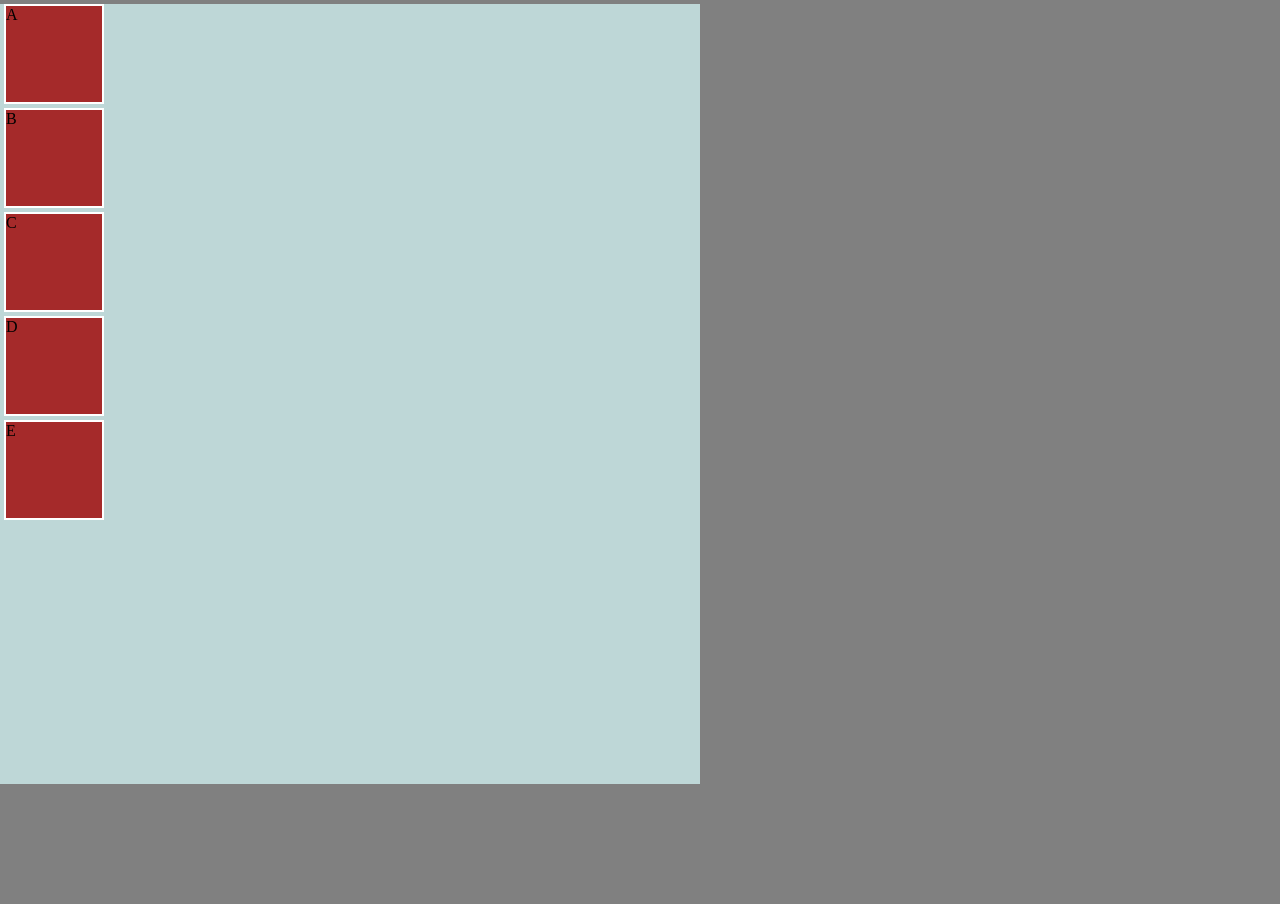
<file: d1/index.html>
<!DOCTYPE html>
<html lang="en">
<head>
    <meta charset="UTF-8">
    <meta name="viewport" content="width=device-width, initial-scale=1.0">
    <title>Document</title>
    <style>
        *{  padding: 0px;
            margin: 0px;
            box-sizing: border-box;
        }
        body{
            height: 100vh;
            width: 100vw;
            background-color: grey;
        }
        .parent{
            height: 780px;
            width: 700px;
            background-color: rgb(190, 215, 215);

        }
        .item{
            height: 100px;
            width: 100px;
            background-color: brown;
            border: 2px solid white;
            margin: 4px;

        }
    </style>
</head>
<body>
    <div class="parent">
        <div class="item">A</div>
        <div class="item">B</div>
        <div class="item">C</div>
        <div class="item">D</div>
        <div class="item">E</div>

    </div>


    
</body>
<script type="module" src="script.js"></script>
</html>
</file>
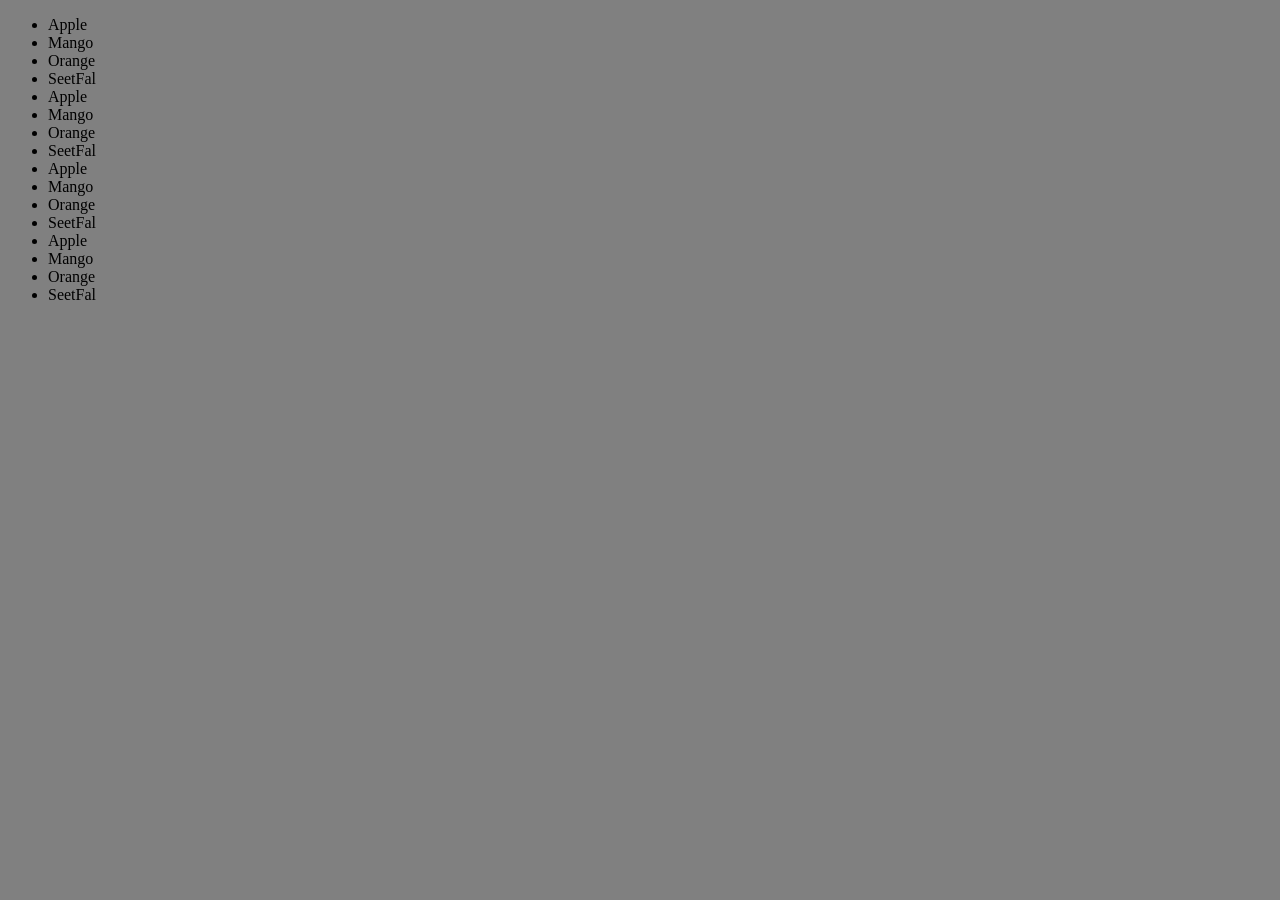
<file: d2/index.html>
<!doctype html>
<html lang="en">
  <head>
    <meta charset="UTF-8" />
    <meta name="viewport" content="width=device-width, initial-scale=1.0" />
    <title>Document</title>
    <style>
      body {
        background-color: grey;
      }
      .yup{
        color: red;
       
      }
    </style>
  </head>
  <body>
    <!-- <h1 class="head first">Raushan</h1>
   <h1 class="head">is</h1>
   <h1 class="head">Here</h1> -->

    <!-- <p class="para">A</p>
    <p class="para">B</p>
    <p class="para">C</p>
    <p class="para">D</p> -->

    <ul>
      <li>Apple</li>
      <li>Mango</li>
      <li>Orange</li>
      <li>SeetFal</li>
            <li>Apple</li>
      <li>Mango</li>
      <li>Orange</li>
      <li>SeetFal</li>
            <li>Apple</li>
      <li>Mango</li>
      <li>Orange</li>
      <li>SeetFal</li>
            <li>Apple</li>
      <li>Mango</li>
      <li>Orange</li>
      <li>SeetFal</li>
    </ul>


  











  </body>
  <script src="script.js"></script>
</html>
</file>
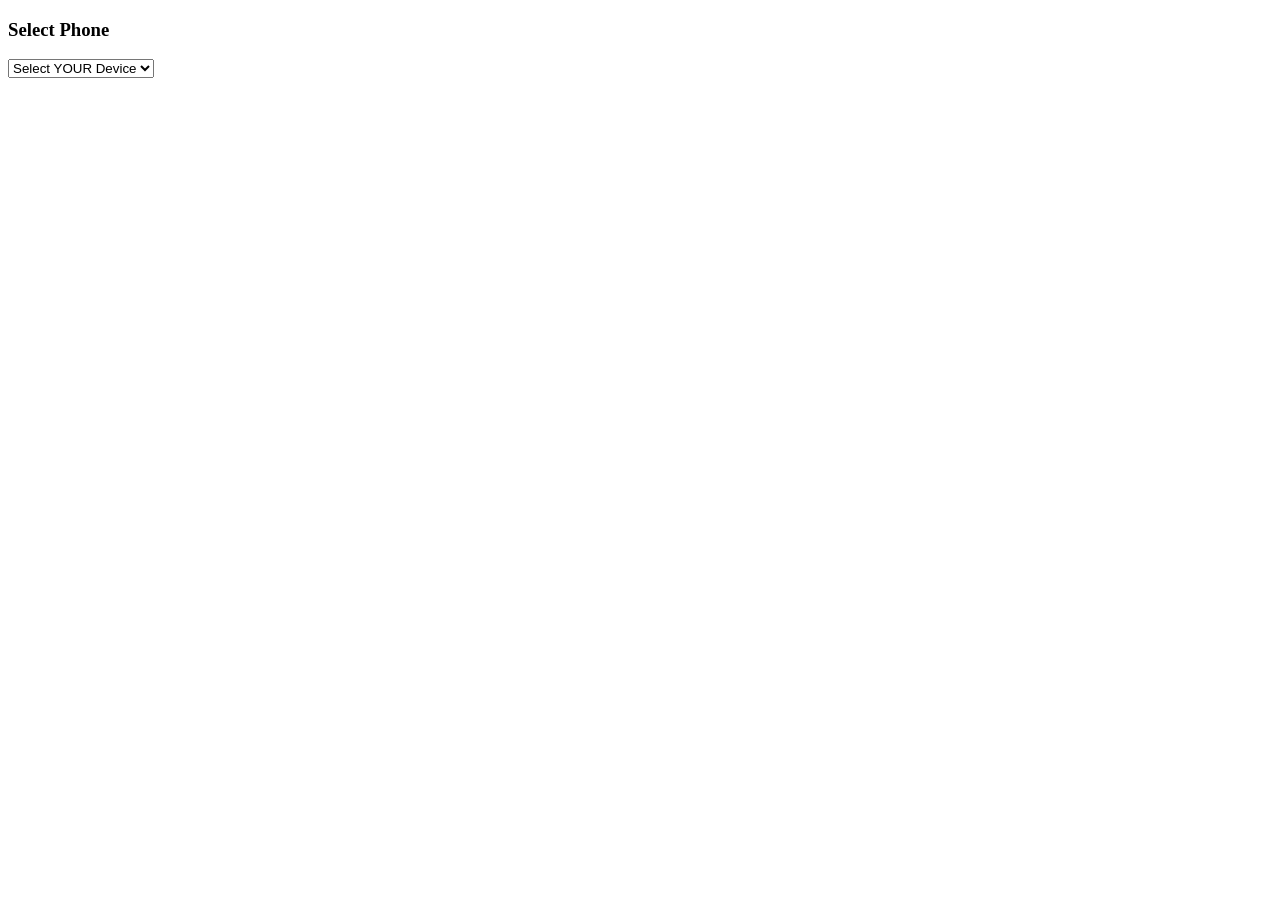
<file: d3/index.html>
<!DOCTYPE html>
<html lang="en">
<head>
    <meta charset="UTF-8">
    <meta name="viewport" content="width=device-width, initial-scale=1.0">
    <title>Document</title>
</head>
<body>
    <h3 id="device">Select Phone</h3>
    <select name="phones" id="">
        <option selected disabled>Select YOUR Device</option>
        <option value="mi">mi</option>
        <option value="samsung">Samsung</option>
        <option value="vivo">Vivo</option>
        <option value="oppo">oppo</option>
    </select>

    
</body>
<script src="script.js"></script>
</html>
</file>
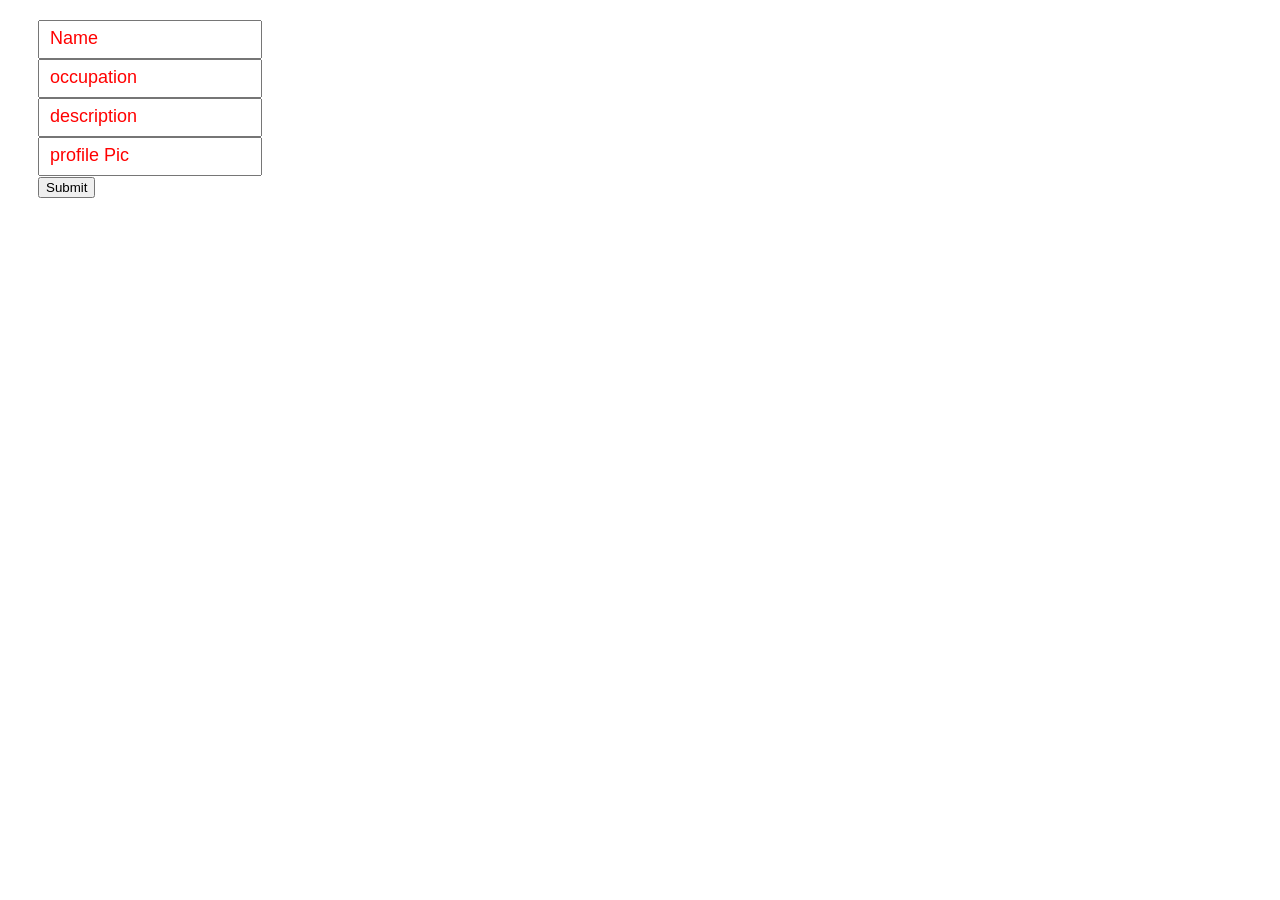
<file: form/index.html>
<!DOCTYPE html>
<html lang="en">
<head>
    <meta charset="UTF-8">
    <meta name="viewport" content="width=device-width, initial-scale=1.0">
    <title>Document</title>
    <style>
        form{
            margin: 20px 30px;
            font-size: large;
            color: red;

        }
        input{
            display: block;
            padding: 10px 10px;
            width: 200px;

        }
        input::placeholder{
            color: red;
            font-size: large;
        }
        .card{border: 2px solid gray;
            padding: 10px;
            max-width: 300px;
            background-color: grey;
            border-radius: 10px;


        }
        .dp{
            height: 50px;
            width: 50px;
            
            border-radius: 50%;
            overflow: hidden;

        }
        .imgdp{
            height: 100%;
            width: 100%;
            object-fit: cover;
        }
        h5{
            margin-top: 5px;
        }




    </style>
</head>
<body>
<div id="main">
    <form action="">
        <input type="text" placeholder="Name">
        <input type="text" placeholder="occupation">
        <input type="text" placeholder="description">
        <input type="text" placeholder="profile Pic">
        <button type="submit">Submit</button>
    </form>


    </div>


    <!-- <div class="card">
        <div class="dp">
            <img class= "imgdp" src="https://ik.imagekit.io/ikmedia/blog/ghost/content/images/2019/12/image-optimization.jpg" alt="">
        </div>
        <h3>Raushan DhanRAj</h3>
        <h5 >Creative Coder</h5>
        <p>Lorem ipsum dolor, sit amet consectetur adipisicing elit. Doloribus, itaque! Vero illum quae, officia assumenda et vitae magnam veritatis aliquam maiores rem, voluptatem corporis. Quo suscipit odit sit voluptate </p>

    </div>
     -->
</body>
<script type="module" src="script.js"></script>
</html>
</file>
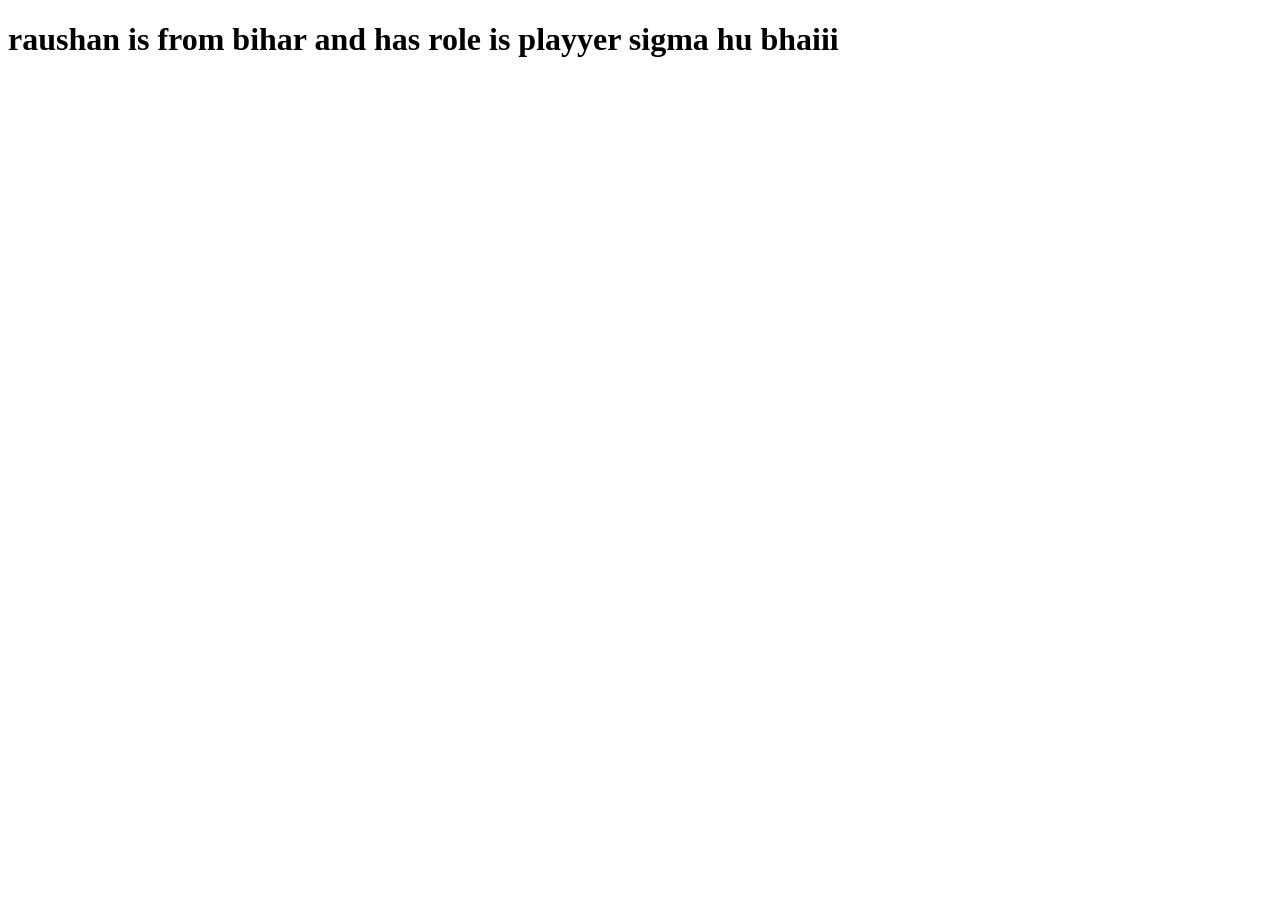
<file: OOPS/index.html>
<!DOCTYPE html>
<html lang="en">
<head>
    <meta charset="UTF-8">
    <meta name="viewport" content="width=device-width, initial-scale=1.0">
    <title>Document</title>
</head>
<body>
    
</body>

<script src="CLassOOPs.js"></script>
</html>
</file>
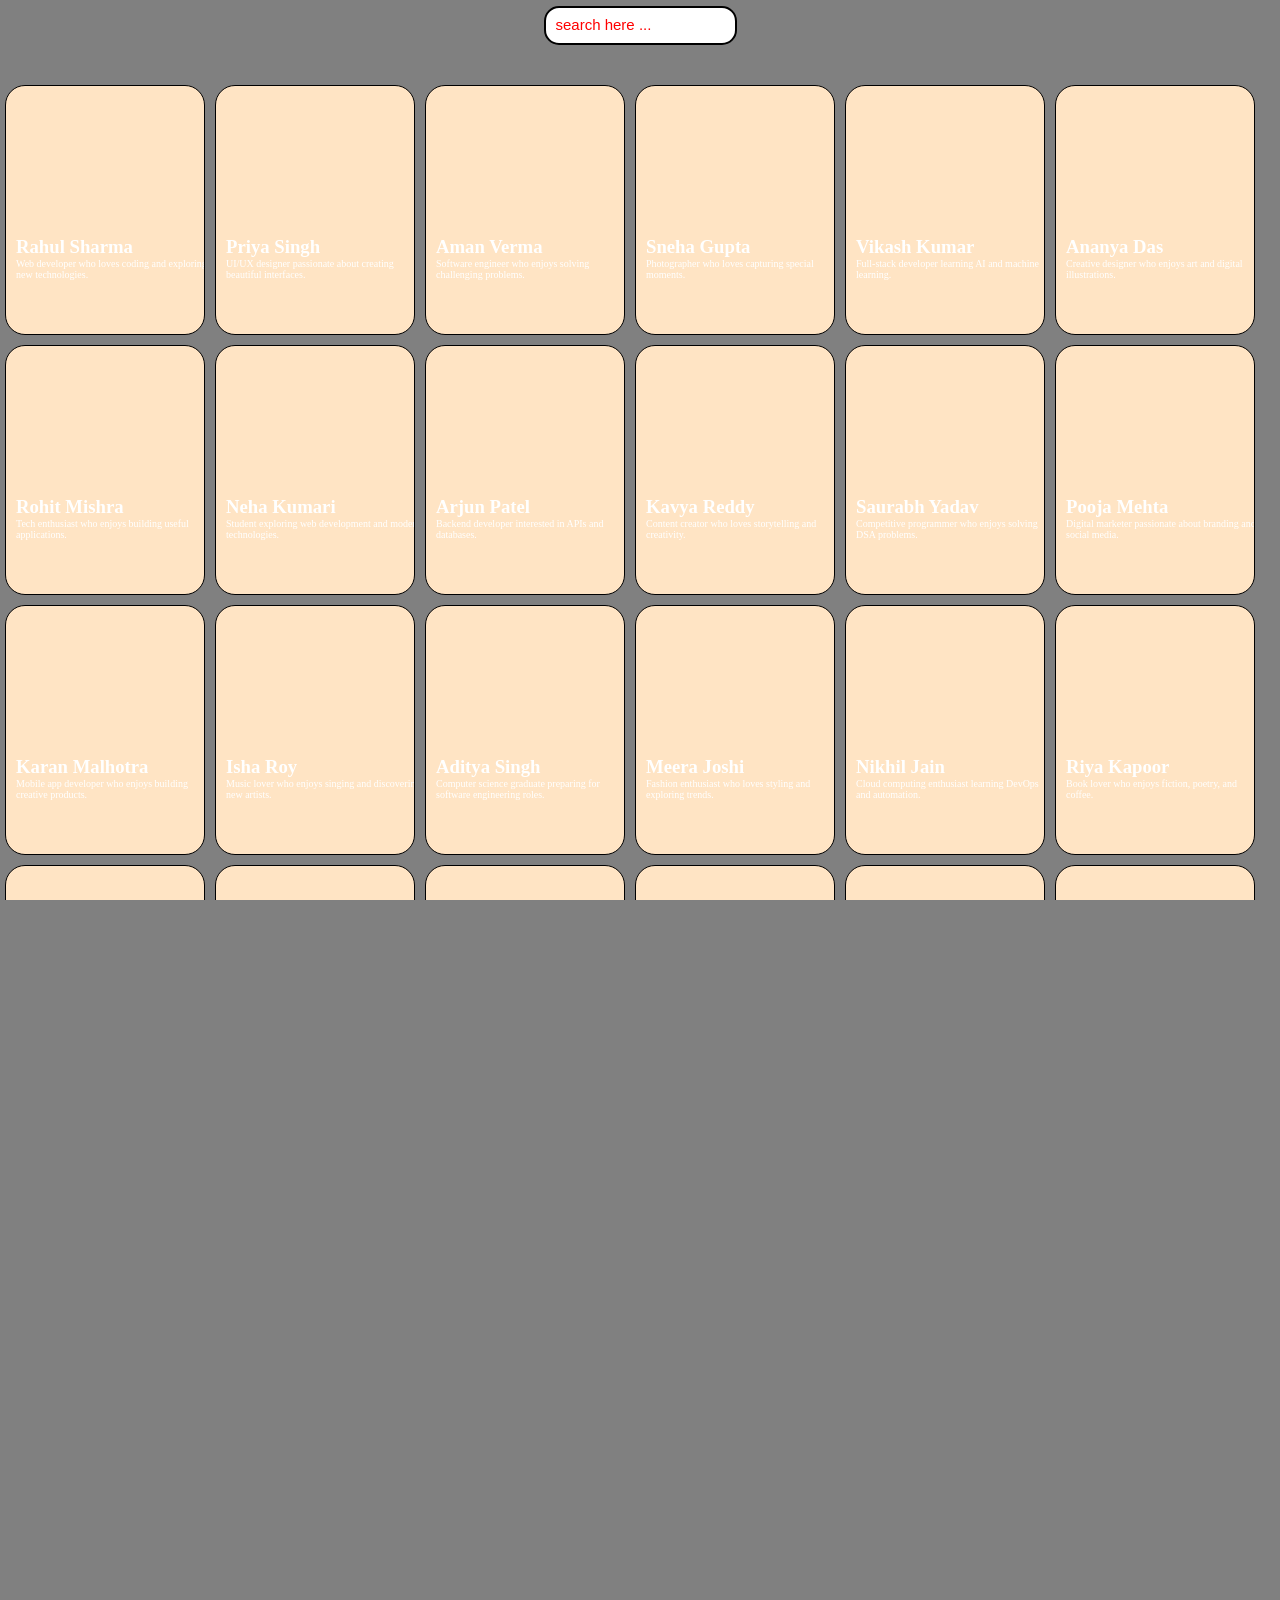
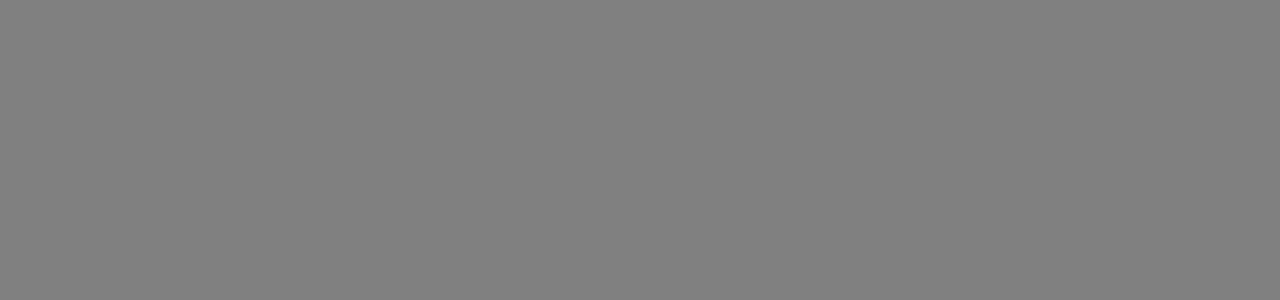
<file: poster user/index.html>
<!DOCTYPE html>
<html lang="en">
<head>
    <meta charset="UTF-8">
    <meta name="viewport" content="width=device-width, initial-scale=1.0">
    <title>Document</title>
   <link rel="stylesheet" href="style.css">
</head>
<body>
    <div id="inputtttt"><input id="search" type="text" placeholder="search here ... "></div>
    <div id="bapu">
        <div id="allposter">
        <!-- <div class="post">

        </div> -->

        </div>
    </div>


    
    
</body>
<script src="script.js"></script>
</html>
</file>
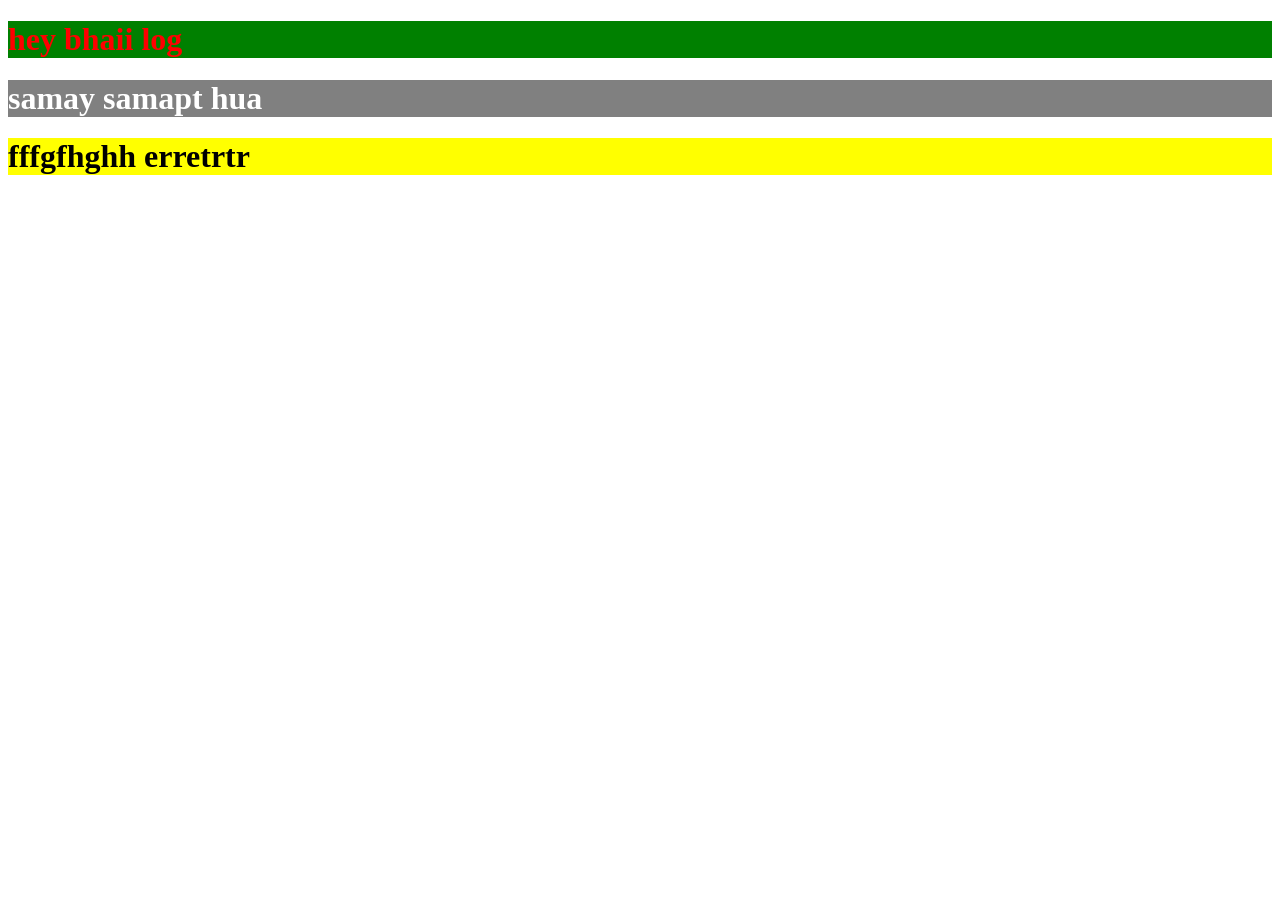
<file: OOPS/oopsinEvent.html>
<!DOCTYPE html>
<html lang="en">
<head>
    <meta charset="UTF-8">
    <meta name="viewport" content="width=device-width, initial-scale=1.0">
    <title>Document</title>
</head>
<body>
    
</body>
<script src="oopsinEvent.js"></script>
</html>
</file>
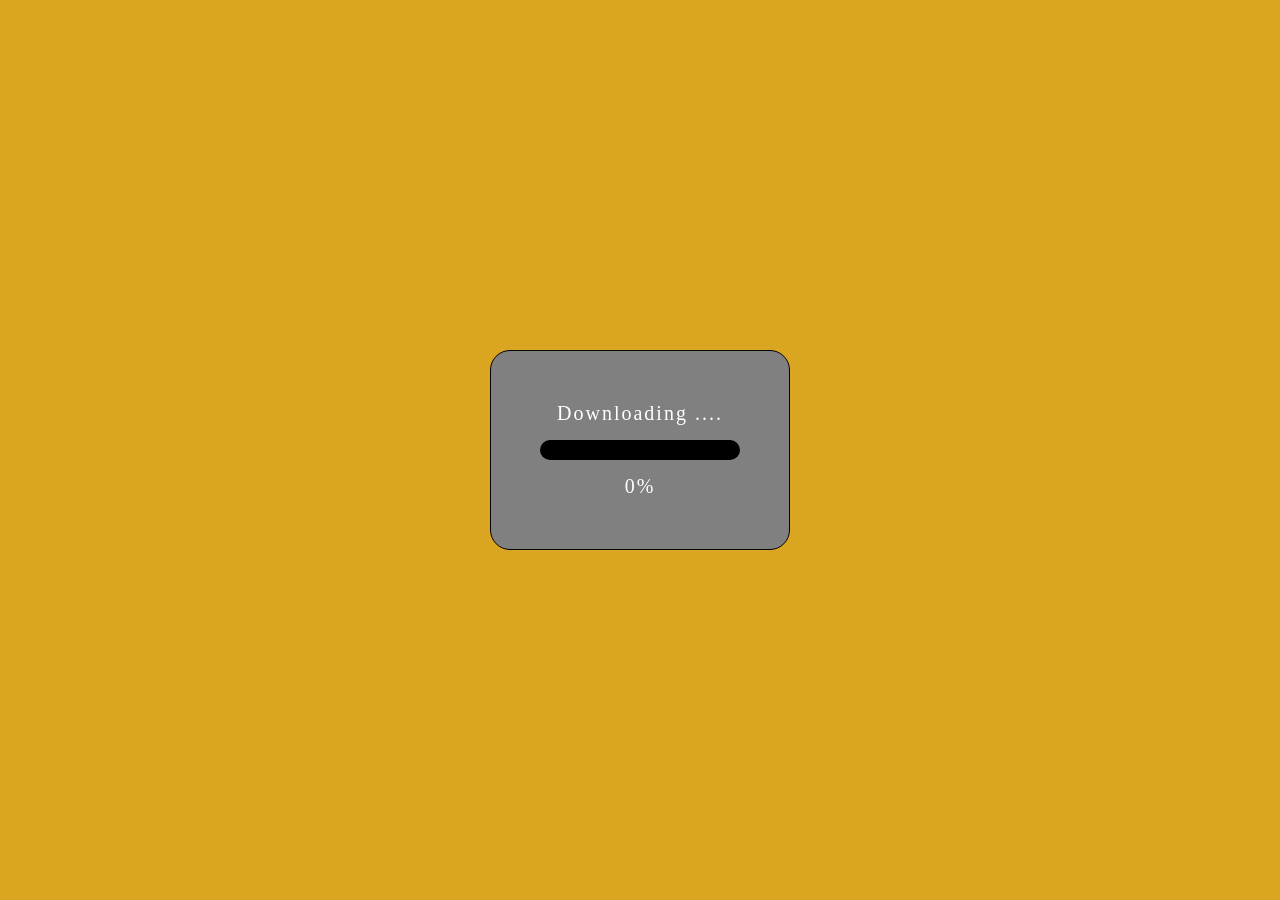
<file: timer/timer.html>
<!DOCTYPE html>
<html lang="en">
<head>
    <meta charset="UTF-8">
    <meta name="viewport" content="width=device-width, initial-scale=1.0">
    <title>Document</title>
    <link rel="stylesheet" href="style.css">
</head>
<body>
    <div id="timer">
        <span>Downloading ....</span>
        <div id="progress"><div id="bar"></div></div>
        <span id="grow"> 0% </span>

    </div>

    
</body>
<script src="script.js"></script>
</html>
</file>
<file: poster user/style.css>
* {
  padding: 0;
  margin: 0;
  box-sizing: border-box;
  color: white;
}
input{
    margin:30px;
    color: black;
    padding: 0 30px;   
}
input::placeholder{
    color: red;
    font-size: 15px;
}

html,
body {
  height: 100%;
  width: 100vw;
  background-color: gray;
  /* display: flex;
  flex-direction: column;
  justify-content: center;
  align-items: center; */
  overflow-x: hidden;
}
#search {
  padding: 10px;
  border: 2px solid black;
  border-radius: 15px;
}

#allposter {
  margin-top: 30px;
  display: flex;
  /* border: 1px solid black; */
  height: 100%; 
  width: 100%;
  display: flex;
  justify-items: center;
  flex-wrap: wrap;
}

.post {
  height: 250px;
  width: 200px;
  background-color: bisque;
  border: 1px solid black;
  margin: 5px;

  background-size: cover;
  overflow: hidden;
  border-radius: 20px;
  
}

h3 {
  position: relative;
  top: 150px;
  left: 10px;
  text-wrap: wrap;
}
p {

  position: relative;
  top: 150px;
  left: 10px;
  font-size: 10px;
  
}
#inputtttt{
    display: flex;
    justify-content: center;
    align-items: center;
    height: 50px;
    
}
</file>
<file: timer/style.css>
*{
    padding: 0;
    margin: 0;
    box-sizing: border-box;
    color: white;
    font-size: 20px;
    
    letter-spacing: 2px;
    

}
body{
    display: flex;
    height: 100vh;
    width: 100vw;
    background-color: goldenrod;
    justify-content: center;
    align-items: center;
}
#timer{
    height: 200px;
    width: 300px;
    border: 1px solid black;
    background-color: grey;
    border-radius: 20px;
    display: flex;
    flex-direction: column;
    justify-content: center;
    align-items: center;
    row-gap: 15px;

}
#progress{
    height: 20px;
    width: 200px;
    background-color: black;
    border-radius: 20px;
     overflow: hidden;
}
#bar{
    background-color: white;
    height: 100%;
    width:0%;
    transition:width 1s linear;

    

}
</file>
